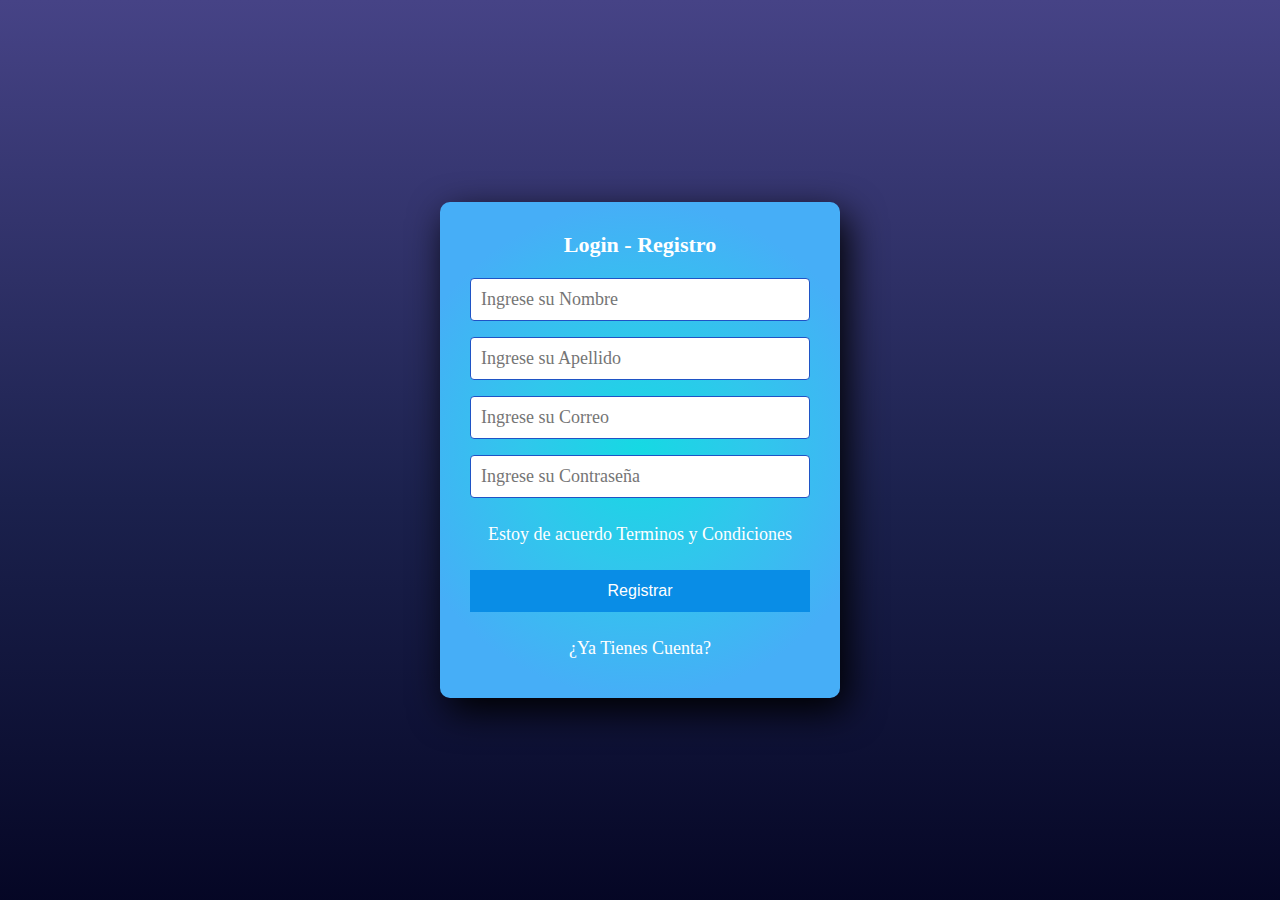
<file: form.html>
<!DOCTYPE html>
<html lang="en">
<head>
    <meta charset="UTF-8">
    <meta http-equiv="X-UA-Compatible" content="IE=edge">
    <meta name="viewport" content="width=device-width, initial-scale=1.0">
    <link rel="stylesheet" href="form.css">
    <link rel="shortcut icon" href="imagenes/logito.png" type="image/x-icon">
    <title>LOGIN</title>
</head>
<body>
    <section class="cuadroRegistro">
        <h4>Login - Registro</h4>
        <input class="controles" type="text" name="nombres" id="nombres" placeholder="Ingrese su Nombre">
        <input class="controles" type="text" name="apellidos" id="apellidos" placeholder="Ingrese su Apellido">
        <input class="controles" type="email" name="correo" id="correo" placeholder="Ingrese su Correo">
        <input class="controles" type="password" name="contraseña" id="contraseña" placeholder="Ingrese su Contraseña">
        <p>Estoy de acuerdo <a href="#">Terminos y Condiciones</a></p>
        <input class="botons" type="submit" value="Registrar">
        <p><a href="inicia_sesion.html">¿Ya Tienes Cuenta?</a></p>
    </section>
    
</body>
</html>
</file>
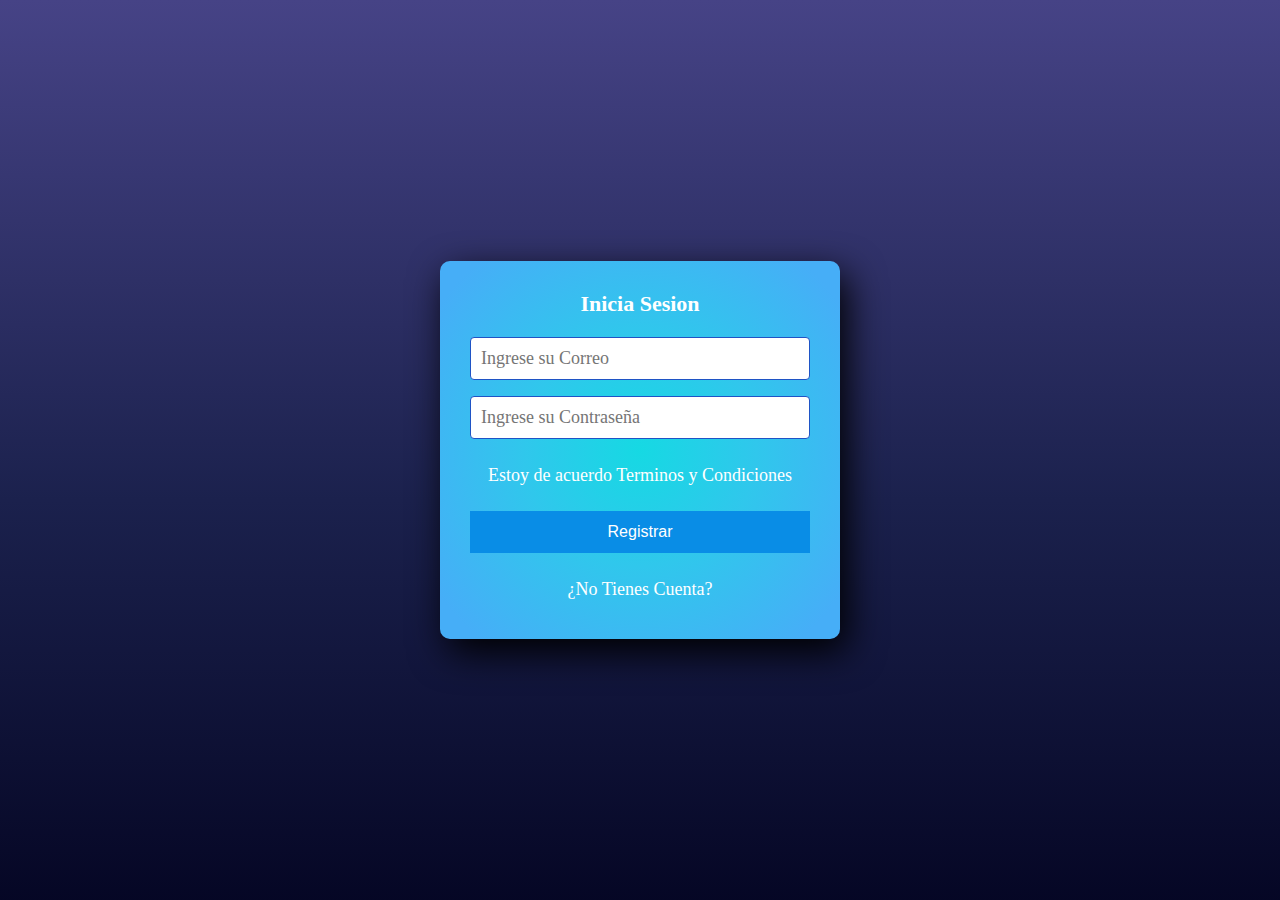
<file: inicia_sesion.html>
<!DOCTYPE html>
<html lang="en">
<head>
    <meta charset="UTF-8">
    <meta http-equiv="X-UA-Compatible" content="IE=edge">
    <meta name="viewport" content="width=device-width, initial-scale=1.0">
    <link rel="stylesheet" href="form.css">
    <link rel="shortcut icon" href="imagenes/logito.png" type="image/x-icon">
    <title>LOGIN</title>
</head>
<body>
    <section class="cuadroRegistro">
        <h4>Inicia Sesion</h4>
        <input class="controles" type="email" name="correo" id="correo" placeholder="Ingrese su Correo">
        <input class="controles" type="password" name="contraseña" id="contraseña" placeholder="Ingrese su Contraseña">
        <p>Estoy de acuerdo <a href="#">Terminos y Condiciones</a></p>
        <input class="botons" type="submit" value="Registrar">
        <p><a href="form.html">¿No Tienes Cuenta?</a></p>
    </section>
    
</body>
</html>
</file>
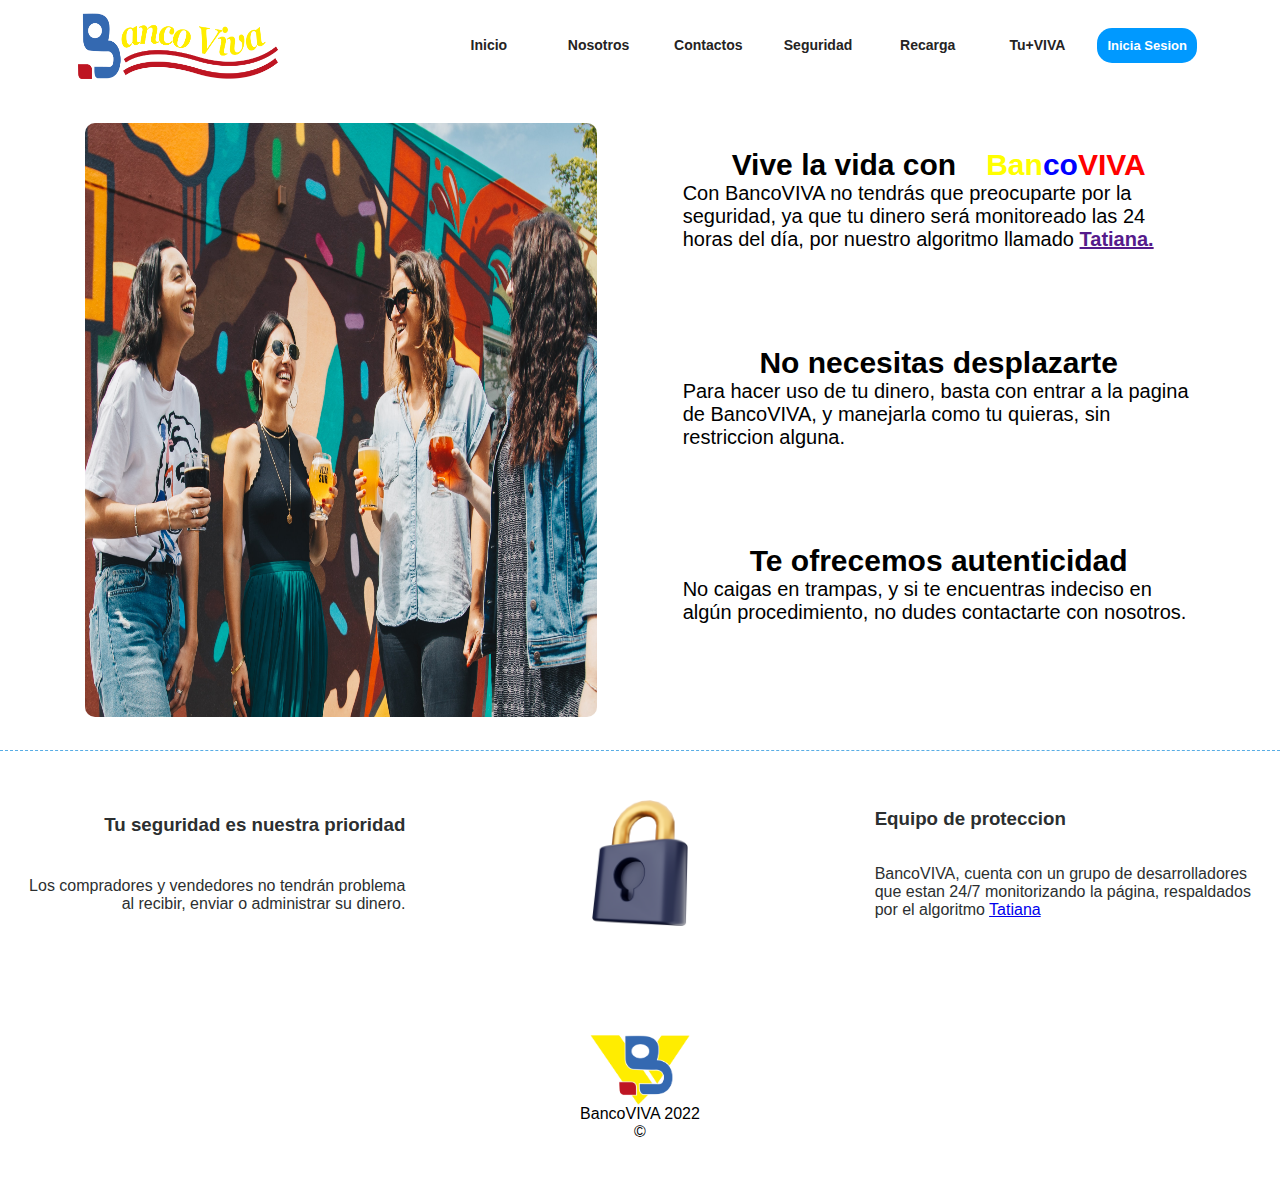
<file: seguridad.html>
<!DOCTYPE html>
<html lang="en">

<head>
    <meta charset="UTF-8">
    <meta http-equiv="X-UA-Compatible" content="IE=edge">
    <meta name="viewport" content="width=device-width, initial-scale=1.0">
    <link rel="stylesheet" href="seguridad.css">
    <link rel="preconnect" href="https://fonts.gstatic.com" crossorigin>
    <link
        href="https://fonts.googleapis.com/css2?family=Barlow:wght@100&family=Caveat+Brush&family=Inconsolata&family=Lobster&family=Macondo&family=PT+Sans:ital@1&family=Raleway:wght@100;200;300&family=Slabo+27px&display=swap"
        rel="stylesheet">
    <link rel="shortcut icon" href="imagenes/logito.png" type="image/x-icon">
    <title>Seguridad Banco VIVA</title>
</head>

<body>
    <header>
        <nav>
            <a class="logo" href="#">
                <img src="imagenes/logo500.png" alt="">
            </a>

            <ul class="menu">
                <li><a href="index.html">Inicio</a></li>
                <li><a target="_blank" href="nosotros.html">Nosotros</a></li>
                <li><a target="_blank" href="contactos.html">Contactos</a></li>
                <li><a href="seguridad.html">Seguridad</a></li>
                <li><a target="_blank" href="recarga.html">Recarga</a></li>
                <li><a target="_blank" href="tu+viva.html">Tu+VIVA</a>
                <li id="inicia"><a target="_blank" href="login.html">Inicia Sesion</a></li>    
                </li>
            </ul>
          

        </nav>

    </header>
    <section>
        <div class="banco uno">
            <img src="imagenes/grupo_mujeres.jpg" alt="">
        </div>

        <div class="banco dos">
            <div class="mensajes_dos">
                <h1>Vive la vida con
                    <hr width="30px" color="transparent" />
                    <p id="ban">Ban</p>
                    <p id="co">co</p>
                    <p id="viva">VIVA</p>
                </h1> <!-- Vive la vida seguramente con BancoVIVA -->

                <p>Con BancoVIVA no tendrás que preocuparte por la seguridad, ya que tu dinero será monitoreado las
                    24 horas del día, por nuestro algoritmo llamado <a id="tatiana" href=""><b>Tatiana.</b></a>
                </p>
            </div>
            <div class="mensajes_dos">
                <h1>No necesitas desplazarte</h1>
                <p>Para hacer uso de tu dinero, basta con entrar a la pagina de BancoVIVA, y manejarla
                    como tu quieras, sin restriccion alguna.
                </p>
            </div>
            <div class="mensajes_dos">
                <h1>Te ofrecemos autenticidad</h1>
                <p>No caigas en trampas, y si te encuentras indeciso en algún procedimiento,
                    no dudes contactarte con nosotros.
                </p>
            </div>
        </div>
    </section>
    <div class="contenedor_padre">
        <div class="contenedor_hijo1">
            <h3>Tu seguridad es nuestra prioridad</h3>
            <p>Los compradores y vendedores no tendrán problema al recibir,
                enviar o administrar su dinero.</p>
        </div>
        <div class="contenedor_hijo2">
            <img src="imagenes/candado.png" alt="">
        </div>
        <div class="contenedor_hijo3">
            <h3>Equipo de proteccion</h3>
            <p>BancoVIVA, cuenta con un grupo de desarrolladores que estan 24/7 monitorizando la página,
                respaldados por el algoritmo <a href="#">Tatiana</a>
        </div>
        <div class="contenedor_hijo4">
            <img src="imagenes/logito.png" alt="">
            <p>BancoVIVA 2022</p>&copy;
        </div>
    </div>
</body>

</html>
</file>
<file: form.css>
*{
    margin: 0;
    padding: 0;
    box-sizing: border-box;
}

body{
    background-image: linear-gradient(180deg, #464386 0, #1b214d 50%, #00001b 100%);
    background-repeat: no-repeat;
    background-size: 100% 1000px;
    display: flex;
    justify-content: center;
    align-items: center;
    height: 100vh;
}

.cuadroRegistro{
    width: 400px;
    background-image: radial-gradient(circle 248px at center, #16d9e3 0%, #30c7ec 47%, #46aef7 100%);
    padding: 30px;
    border-radius: 10px;
    font-family: 'calibri';
    color: white;
    box-shadow: 7px 13px 37px #000;
}

.cuadroRegistro h4{
    font-size: 22px;
    margin-bottom: 20px;
    text-align: center;
}

.controles{
    width: 100%;
    background: white;
    padding: 10px;
    border-radius: 4px;
    margin-bottom: 16px;
    border: 1px solid #1f53c5;
    font-family: 'calibri';
    font-size: 18px; 
    color: white;
}

.cuadroRegistro p{
    height: 40px;
    text-align: center;
    font-size: 18px;
    line-height: 40px;

}

.cuadroRegistro a {
    color: white;
    text-decoration: none;
}

.cuadroRegistro a:hover {
    color: rgb(9, 141, 230);
    text-decoration: underline;
}

.cuadroRegistro .botons {
    width: 100%;
    background-color: rgb(9, 141, 230);
    border: none;
    padding: 12px;
    color: white;
    margin: 16px 0px;
    font-size: 16px;
}
</file>
<file: seguridad.css>
*{
    padding: 0%;
    margin: 0%;
    box-sizing: border-box;
    font-family:'Lucida Sans', 'Lucida Sans Regular', 'Lucida Grande', 'Lucida Sans Unicode', Geneva, Verdana, sans-serif;

}
body::-webkit-scrollbar{
    width: 8px;
}
body::-webkit-scrollbar-thumb{
    background-color: rgb(0, 153, 255);
    border-radius: 50px;
}


nav{
    width: 100%;
    height: 90px;
    display: flex;
    /* background-color: white; */
    /* background-image: linear-gradient(135deg, #667eea 0%, #764ba2 100%); */
    /* background-image: linear-gradient(120deg, #89f7fe 0%, #66a6ff 100%); */
    /* background-image: linear-gradient(to top, #48c6ef 0%, #6f86d6 0%); */
    justify-content:space-around;
    align-items:center;
    font-family: 'Courier New', Courier, monospace;
    font-size: 14px;
    font-weight: 900;
}
nav ul{
    list-style: none;
}
.logo{
    width: 200px;
    height: 75%;
    object-fit:fill;
    /* background-color: yellow; */
    display: flex;
}
.logo img{
    width: 100%;
    height: 100%;
}
.menu{
    width: 60%;
    height: 100%;
    /* background-color: yellow; */
    display: flex;
    justify-content: center;
    align-items: center;
}
.menu li{
    width: 100%;
    /* background-color: aqua; */
    display: flex;
    justify-content: space-around;
}
.menu li a{
    /* background-color: aliceblue; */
    padding: 10px; /* 8px */
    display: flex;
    text-decoration: none;
    color: rgb(37, 35, 35);
}
.menu li a:hover{
    text-decoration:underline;
    transition: all .4s;
    transform: scale(1.1);
}

#inicia a{
    border-radius: 15px;
    background-color: rgb(0, 153, 255);
    color: white;
    font-size: 13px;
    text-align: center;
    font-weight: 900;
}
@media (max-width:950px) {
    nav{
        /* font-size: 13px; */
        display: flex;
        justify-content: space-between;
    }
    .menu{
        width: 90%;
    }
}
@media (max-width:560px) {
    .logo{
        width: 170px;
        height: 66%;
        display: flex;
    }
    nav{
        font-size: 10px;
        display: flex;
        justify-content: space-between;
        flex-direction: column;
    }
    .menu{
        width: 100%;
    }
}

@media (max-width:424px) {
    .menu li a{
        padding: 4px;
    }
}


/* #inicia a{
    border-radius: 15px;
    background-color: rgb(0, 153, 255);
    color: white;
    font-size: 13px;
    text-align: center;
    font-weight: 900;
} */

section{
    width: 100%;
    height: 660px;
    /* background-color: black; */
    display: flex;
    justify-content: space-evenly;
    align-items: center;
    
}
.banco{
    /* background-color: red; */
    width: 40%;
    height: 90%;
    /* text-align: left; */
}
.uno{
    /* box-shadow: 0px 0px 20px 1px #0579cd; */
    border-radius: 10px;
}
.uno img{
    width: 100%;
    height: 100%;
    border-radius: 10px;
    object-fit:fill;
}
.dos{
    display: flex;
    flex-direction: column;
    justify-content:space-around;
    align-items: center;
}
.mensajes_dos{
    width: 100%;
    height: 25%;
    /* background-color: rgb(0, 255, 0); */
    display: flex;
    flex-direction: column;
    justify-content:left;
    align-items:center;
}
.mensajes_dos h1{
    font-size:40px;
    font-weight: 600;
    display: flex;
    justify-content: space-around;
    /* background-color: rgb(183, 0, 255); */
}
.mensajes_dos h1 hr{
    border: none;
}
#ban{
    color: yellow;
    font-size:40px;
    font-weight: 600;
}
#co{
color: blue;
font-size:40px;
    font-weight: 600;
}
#viva{
    color: red;
    font-size:40px;
    font-weight: 600;
}
.mensajes_dos p{
    font-size:20px;
    font-weight: 400;
    color: black;
}

@media (max-width:1438px) {
    .mensajes_dos h1{
        font-size:30px;
        
    }
    .mensajes_dos h1 hr{
        border: none;
    }
    #ban{
        font-size:30px;
        
    }
    #co{

    font-size:30px;
    
    }
    #viva{
    
        font-size:30px;
    
    }
    .mensajes_dos p{
    
       font-size: 20px;
    }       
}
@media (max-width:1100px) {
    .banco{
        height: 70%;
    }
    .mensajes_dos h1{
        font-size:26px;
        
    }
    .mensajes_dos h1 hr{
        border: none;
    }
    #ban{
        font-size:26px;
        
    }
    #co{

    font-size:26px;
    
    }
    #viva{
    
        font-size:26px;
    
    }
    .mensajes_dos p{
    
       font-size: 16px;
    }     
    .uno{
        display: flex;
        align-items: center;
    }
}
@media (max-width:960px) {
    .mensajes_dos h1{
        font-size:20px;
        
    }
    .mensajes_dos h1 hr{
        border: none;
    }
    #ban{
        font-size:20px;
        
    }
    #co{

    font-size:20px;
    
    }
    #viva{
    
        font-size:20px;
    
    }
    .mensajes_dos p{
    
       font-size: 14px;
    }       
    
}
@media (max-width:760px) {
    section{
        height: 660px; 
        flex-direction: column;
        justify-content:center;
    }
    .banco{
        height: 46%;
        width: 80%;
    }
    .uno{
        height: 35%;
    }
    .uno img{
        width: 100%;
        height: 100%;
        object-fit: none;
        
    }
    .mensajes_dos h1{
        font-size:16px;
        
    }
    .mensajes_dos p{
        text-align: center;
        
    }
    .mensajes_dos h1 hr{
        border: none;
    }
    #ban{
        font-size:16px;
        
    }
    #co{

    font-size:16px;
    
    }
    #viva{
    
        font-size:16px;
    
    }
    .mensajes_dos p{
    
       font-size: 16px;
    }       
    .uno img{
        object-fit: contain;
        width: 100%;
        height: 100%;

    }  
}
@media (max-width:532px) {
    .mensajes_dos h1{
        font-size:14px;
        
    }
    .mensajes_dos h1 hr{
        border: none;
    }
    #ban{
        font-size:14px;
        
    }
    #co{

    font-size:14px;
    
    }
    #viva{
    
        font-size:14px;
    
    }
    .mensajes_dos p{
    
       font-size: 14px;
    }       

}

.contenedor_padre{
    width: 100%;
    height: 450px;
    border-top: 1px dashed rgb(88, 173, 229);
    display: flex;
    justify-content: space-around;
    align-items: center;
    flex-wrap: wrap;
    
}
.contenedor_hijo1, .contenedor_hijo2, .contenedor_hijo3, .contenedor_hijo4{
    width: 30%;
    height: 40%;
    /* background-color:rgb(46, 141, 223); */
}

.contenedor_hijo1{
    display: flex;
    flex-direction: column;  
    justify-content: space-evenly;  
}
.contenedor_hijo1 h3, .contenedor_hijo1 p{
    width: 100%;
    /* background-color: aliceblue; */
    text-align: right; 
    color: rgb(44, 47, 48);
}
.contenedor_hijo2{
    display: flex;
    justify-content: center;
    align-items: center;
}
.contenedor_hijo2 img{
    /* background-color: aliceblue; */
    width: 50%;
    height: 100%;
}
.contenedor_hijo3{
    display: flex;
    flex-direction: column;  
    justify-content: space-evenly;  
}
.contenedor_hijo3 h3, .contenedor_hijo3 p{
    width: 100%;
    /* background-color: aliceblue; */
    color: rgb(44, 47, 48);
}

.contenedor_hijo4{
    display: flex;
    flex-direction: column;
    justify-content:center;
    align-items: center;
    text-align: center;
}
.contenedor_hijo4 img{
    width: 26%;
    height: 39%;
}

@media (max-width:760px) {
    .contenedor_hijo1 h3, .contenedor_hijo1 p{
        font-size: 15px;

    }

    .contenedor_hijo2 img{
        /* background-color: aliceblue; */
        width: 50%;
        height: 70%;
    }

    .contenedor_hijo3 h3, .contenedor_hijo3 p{
       font-size: 15px;
    }
    .contenedor_hijo4 img{
        width: 30%;
        height: 39%;
        object-fit:fill;
    }
}
@media (max-width:560px) {
    .contenedor_hijo2 img{
        height: 60%;
    }
}
</file>
